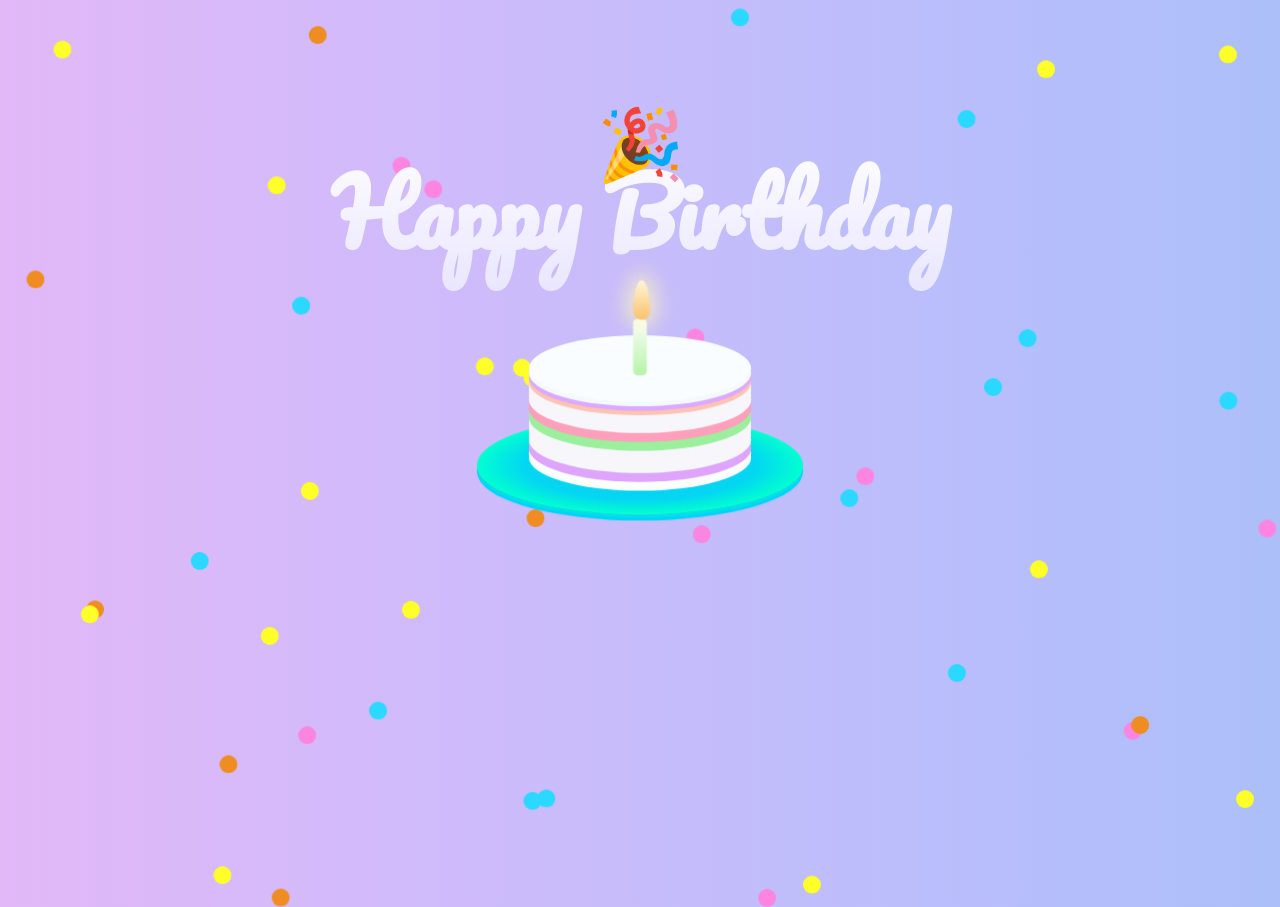
<file: 生日蛋糕.html>
<!DOCTYPE html>
<html lang="en">
  <head>
    <meta charset="UTF-8" />
    <title>生日快乐蛋糕</title>
    <style>
      @import url('https://fonts.googleapis.com/css?family=Concert+One|Pacifico');
      .mobile {
        position: fixed;
        text-align: center;
        width: 100%;
        top: 50px;
        font-size: 90px;
        display: block;
      }
 
      h1,
      h2,
      span {
        display: none;
      }
 
      @media screen and (min-width: 670px) {
        .mobile {
          display: none;
        }
 
        h1,
        h2,
        span {
          display: block;
        }
 
        body {
          background: linear-gradient(
            to right,
            #e2b8f7,
            #d4bafa,
            #c7bcfb,
            #b9befb,
            #acbff9
          );
          cursor: crosshair;
          perspective: 1000px;
          transform-style: preserve-3d;
          font-family: 'Pacifico', cursive;
        }
 
        h1 {
          position: fixed;
          text-align: center;
          width: 100%;
          top: 120px;
          font-size: 90px;
          background: -webkit-linear-gradient(0deg, #ceadfc 0%, #a3bbfb 100%);
          -webkit-background-clip: text;
          -webkit-text-fill-color: transparent;
          font-family: 'Concert One', cursive;
          font-weight: 400;
          z-index: -1;
          letter-spacing: 6px;
        }
 
        span {
          position: fixed;
          text-align: center;
          width: 100%;
          top: 70px;
          font-size: 70px;
        }
 
        h2 {
          position: fixed;
          text-align: center;
          width: 100%;
          top: 50px;
          font-size: 90px;
          background: -webkit-linear-gradient(90deg, #e9e6ff 0%, white 100%);
          -webkit-background-clip: text;
          -webkit-text-fill-color: transparent;
        }
 
        bokeh {
          position: fixed;
          width: 2vmin;
          height: 2vmin;
          border-radius: 50%;
          animation-name: explosion;
          animation-iteration-count: infinite;
          animation-direction: reverse;
          animation-timing-function: cubic-bezier(0.84, 0.02, 1, 1);
        }
        bokeh:nth-child(1) {
          background-color: #feff28;
          transform: translate(19.7487583923vw, 68.7688324071vh);
          animation-duration: 4.1621369934s;
          animation-delay: -1.1404253238s;
        }
        bokeh:nth-child(2) {
          background-color: #ef8d22;
          transform: translate(23.4996200544vw, 2.0070198256vh);
          animation-duration: 3.5204801756s;
          animation-delay: -0.0278958817s;
        }
        bokeh:nth-child(3) {
          background-color: #ef8d22;
          transform: translate(16.5241588768vw, 83.0279453552vh);
          animation-duration: 3.2579376403s;
          animation-delay: -2.9270554568s;
        }
        bokeh:nth-child(4) {
          background-color: #feff28;
          transform: translate(79.835313456vw, 61.3696587429vh);
          animation-duration: 4.6841343778s;
          animation-delay: -2.2921418792s;
        }
        bokeh:nth-child(5) {
          background-color: #ef8d22;
          transform: translate(40.5122157446vw, 55.6832889992vh);
          animation-duration: 4.8106170989s;
          animation-delay: -1.9024592644s;
        }
        bokeh:nth-child(6) {
          background-color: #2bd8ff;
          transform: translate(78.9582353749vw, 35.6907977583vh);
          animation-duration: 2.7550153077s;
          animation-delay: -0.1447982256s;
        }
        bokeh:nth-child(7) {
          background-color: #feff28;
          transform: translate(40.2806606891vw, 40.0989445475vh);
          animation-duration: 2.6364696808s;
          animation-delay: -4.5021717027s;
        }
        bokeh:nth-child(8) {
          background-color: #fc85e1;
          transform: translate(32.5298827351vw, 19.1463895184vh);
          animation-duration: 4.6434577161s;
          animation-delay: -1.5830591359s;
        }
        bokeh:nth-child(9) {
          background-color: #feff28;
          transform: translate(36.5492378015vw, 38.8275679632vh);
          animation-duration: 2.0302242884s;
          animation-delay: -3.0643159083s;
        }
        bokeh:nth-child(10) {
          background-color: #ef8d22;
          transform: translate(6.0971127082vw, 65.8207720619vh);
          animation-duration: 3.9039181547s;
          animation-delay: -0.6974662311s;
        }
        bokeh:nth-child(11) {
          background-color: #ef8d22;
          transform: translate(1.4471104895vw, 29.1637596937vh);
          animation-duration: 4.9783430275s;
          animation-delay: -4.6856304151s;
        }
        bokeh:nth-child(12) {
          background-color: #feff28;
          transform: translate(30.7771259838vw, 65.8699362086vh);
          animation-duration: 4.9300884405s;
          animation-delay: -4.5662443232s;
        }
        bokeh:nth-child(13) {
          background-color: #fc85e1;
          transform: translate(87.1708570217vw, 79.3181278973vh);
          animation-duration: 4.8408594965s;
          animation-delay: -0.7852745459s;
        }
        bokeh:nth-child(14) {
          background-color: #2bd8ff;
          transform: translate(22.2022745923vw, 32.079254011vh);
          animation-duration: 3.42667487s;
          animation-delay: -1.282121786s;
        }
        bokeh:nth-child(15) {
          background-color: #feff28;
          transform: translate(16.0561286067vw, 95.3597486897vh);
          animation-duration: 2.9863714704s;
          animation-delay: -3.5699225006s;
        }
        bokeh:nth-child(16) {
          background-color: #feff28;
          transform: translate(39.4614787314vw, 38.9789042267vh);
          animation-duration: 4.1948762204s;
          animation-delay: -3.119509982s;
        }
        bokeh:nth-child(17) {
          background-color: #2bd8ff;
          transform: translate(55.9113885373vw, 40.9135262628vh);
          animation-duration: 4.0493765904s;
          animation-delay: -3.2559677235s;
        }
        bokeh:nth-child(18) {
          background-color: #2bd8ff;
          transform: translate(94.644322226vw, 42.6327730614vh);
          animation-duration: 3.2844326314s;
          animation-delay: -1.4301641507s;
        }
        bokeh:nth-child(19) {
          background-color: #2bd8ff;
          transform: translate(74.1892495025vw, 11.3339334596vh);
          animation-duration: 3.8230639335s;
          animation-delay: -0.2652368206s;
        }
        bokeh:nth-child(20) {
          background-color: #2bd8ff;
          transform: translate(28.2091705855vw, 77.0718583355vh);
          animation-duration: 2.7177701075s;
          animation-delay: -4.8659646542s;
        }
        bokeh:nth-child(21) {
          background-color: #feff28;
          transform: translate(22.8827957342vw, 52.6605715384vh);
          animation-duration: 4.0386973866s;
          animation-delay: -2.7639208145s;
        }
        bokeh:nth-child(22) {
          background-color: #fc85e1;
          transform: translate(22.6731821053vw, 79.8077369569vh);
          animation-duration: 4.2020937097s;
          animation-delay: -3.7669347028s;
        }
        bokeh:nth-child(23) {
          background-color: #2bd8ff;
          transform: translate(41.3572357075vw, 86.8368388644vh);
          animation-duration: 4.6263169081s;
          animation-delay: -2.3110135086s;
        }
        bokeh:nth-child(24) {
          background-color: #fc85e1;
          transform: translate(52.9977193643vw, 35.6180567535vh);
          animation-duration: 2.2201592228s;
          animation-delay: -2.9241215352s;
        }
        bokeh:nth-child(25) {
          background-color: #2bd8ff;
          transform: translate(73.4315256117vw, 72.882778441vh);
          animation-duration: 4.670241315s;
          animation-delay: -2.948299534s;
        }
        bokeh:nth-child(26) {
          background-color: #2bd8ff;
          transform: translate(56.4846001904vw, 0.0547648758vh);
          animation-duration: 4.3443344879s;
          animation-delay: -0.9839999543s;
        }
        bokeh:nth-child(27) {
          background-color: #fc85e1;
          transform: translate(58.6080213546vw, 97.8854852192vh);
          animation-duration: 3.455048346s;
          animation-delay: -0.0926306891s;
        }
        bokeh:nth-child(28) {
          background-color: #fc85e1;
          transform: translate(66.2757947757vw, 51.0294171601vh);
          animation-duration: 4.9188534572s;
          animation-delay: -1.783995705s;
        }
        bokeh:nth-child(29) {
          background-color: #2bd8ff;
          transform: translate(40.2757362887vw, 87.1011519874vh);
          animation-duration: 2.9922198988s;
          animation-delay: -1.5645133571s;
        }
        bokeh:nth-child(30) {
          background-color: #feff28;
          transform: translate(3.5575242655vw, 3.626507111vh);
          animation-duration: 2.019062641s;
          animation-delay: -0.8599979544s;
        }
        bokeh:nth-child(31) {
          background-color: #2bd8ff;
          transform: translate(14.2790241513vw, 60.440112914vh);
          animation-duration: 3.982023033s;
          animation-delay: -2.2562558952s;
        }
        bokeh:nth-child(32) {
          background-color: #2bd8ff;
          transform: translate(76.2566782296vw, 41.1222476103vh);
          animation-duration: 2.4203964011s;
          animation-delay: -0.7342436515s;
        }
        bokeh:nth-child(33) {
          background-color: #feff28;
          transform: translate(80.392729993vw, 5.8057152197vh);
          animation-duration: 4.0493934498s;
          animation-delay: -2.7207858382s;
        }
        bokeh:nth-child(34) {
          background-color: #feff28;
          transform: translate(5.6920339835vw, 66.3691040971vh);
          animation-duration: 2.0487549203s;
          animation-delay: -4.7625990913s;
        }
        bokeh:nth-child(35) {
          background-color: #fc85e1;
          transform: translate(30.0444532395vw, 16.540987546vh);
          animation-duration: 3.4594643482s;
          animation-delay: -1.2457867924s;
        }
        bokeh:nth-child(36) {
          background-color: #fc85e1;
          transform: translate(53.4999197815vw, 57.4759826489vh);
          animation-duration: 3.1827399124s;
          animation-delay: -4.184127529s;
        }
        bokeh:nth-child(37) {
          background-color: #fc85e1;
          transform: translate(97.6811256884vw, 56.845685561vh);
          animation-duration: 4.926579918s;
          animation-delay: -3.0103307639s;
        }
        bokeh:nth-child(38) {
          background-color: #ef8d22;
          transform: translate(87.750541551vw, 78.665651621vh);
          animation-duration: 2.2924470397s;
          animation-delay: -3.1302961377s;
        }
        bokeh:nth-child(39) {
          background-color: #feff28;
          transform: translate(62.1082695837vw, 96.4034798391vh);
          animation-duration: 4.5082608735s;
          animation-delay: -0.6123907855s;
        }
        bokeh:nth-child(40) {
          background-color: #ef8d22;
          transform: translate(20.6037934825vw, 97.8421790032vh);
          animation-duration: 3.6746383609s;
          animation-delay: -3.3801477252s;
        }
        bokeh:nth-child(41) {
          background-color: #ef8d22;
          transform: translate(99.5154848632vw, 78.3679987217vh);
          animation-duration: 3.7459162361s;
          animation-delay: -2.159978866s;
        }
        bokeh:nth-child(42) {
          background-color: #feff28;
          transform: translate(94.6052178441vw, 4.1617714713vh);
          animation-duration: 3.1000621244s;
          animation-delay: -0.9727027423s;
        }
        bokeh:nth-child(43) {
          background-color: #feff28;
          transform: translate(20.2929093036vw, 18.7052188166vh);
          animation-duration: 2.7531107762s;
          animation-delay: -4.0930239814s;
        }
        bokeh:nth-child(44) {
          background-color: #feff28;
          transform: translate(95.9472576915vw, 86.8976158976vh);
          animation-duration: 2.0705171273s;
          animation-delay: -0.7446992358s;
        }
        bokeh:nth-child(45) {
          background-color: #2bd8ff;
          transform: translate(65.0251014703vw, 53.4672818998vh);
          animation-duration: 3.5021199045s;
          animation-delay: -1.831355889s;
        }
        bokeh:nth-child(46) {
          background-color: #ef8d22;
          transform: translate(47.2804669584vw, 61.9638787209vh);
          animation-duration: 3.047766952s;
          animation-delay: -3.1679882994s;
        }
        bokeh:nth-child(47) {
          background-color: #2bd8ff;
          transform: translate(70.3808928277vw, 61.5759922344vh);
          animation-duration: 2.5285571878s;
          animation-delay: -4.0480467677s;
        }
        bokeh:nth-child(48) {
          background-color: #2bd8ff;
          transform: translate(78.2278247542vw, 26.4899379656vh);
          animation-duration: 4.4038390909s;
          animation-delay: -4.2077537478s;
        }
        bokeh:nth-child(49) {
          background-color: #feff28;
          transform: translate(80.906706554vw, 0.7294385367vh);
          animation-duration: 3.4707688213s;
          animation-delay: -4.4153336396s;
        }
        bokeh:nth-child(50) {
          background-color: #fc85e1;
          transform: translate(50.4487297741vw, 67.7939584948vh);
          animation-duration: 2.3029131843s;
          animation-delay: -0.8488223681s;
        }
        bokeh:nth-child(51) {
          background-color: #fc85e1;
          transform: translate(95.2772768731vw, 83.4726928684vh);
          animation-duration: 3.5105509703s;
          animation-delay: -3.6624592143s;
        }
        bokeh:nth-child(52) {
          background-color: #ef8d22;
          transform: translate(87.7949242305vw, 35.266084814vh);
          animation-duration: 4.0691894434s;
          animation-delay: -0.2118914576s;
        }
        bokeh:nth-child(53) {
          background-color: #feff28;
          transform: translate(62.2887826309vw, 28.6091998088vh);
          animation-duration: 3.3755038872s;
          animation-delay: -2.3344154932s;
        }
        bokeh:nth-child(54) {
          background-color: #ef8d22;
          transform: translate(25.1807041491vw, 49.0150099118vh);
          animation-duration: 3.0453717917s;
          animation-delay: -4.2472326691s;
        }
        bokeh:nth-child(55) {
          background-color: #ef8d22;
          transform: translate(58.0388675173vw, 76.8497755276vh);
          animation-duration: 2.8497095453s;
          animation-delay: -1.4264832558s;
        }
        bokeh:nth-child(56) {
          background-color: #ef8d22;
          transform: translate(2.8368461354vw, 58.11107909vh);
          animation-duration: 2.9538238387s;
          animation-delay: -0.9240352616s;
        }
        bokeh:nth-child(57) {
          background-color: #ef8d22;
          transform: translate(13.0814986727vw, 29.4585031031vh);
          animation-duration: 2.5919443414s;
          animation-delay: -3.3981131484s;
        }
        bokeh:nth-child(58) {
          background-color: #2bd8ff;
          transform: translate(47.0962279324vw, 6.6332793651vh);
          animation-duration: 3.8901104161s;
          animation-delay: -4.5548590098s;
        }
        bokeh:nth-child(59) {
          background-color: #feff28;
          transform: translate(6.9900971018vw, 1.3870295073vh);
          animation-duration: 4.8917973277s;
          animation-delay: -3.0107668415s;
        }
        bokeh:nth-child(60) {
          background-color: #2bd8ff;
          transform: translate(7.4196602371vw, 50.8749989384vh);
          animation-duration: 3.1294080997s;
          animation-delay: -2.251562814s;
        }
        bokeh:nth-child(61) {
          background-color: #fc85e1;
          transform: translate(11.0920385594vw, 99.4334474002vh);
          animation-duration: 3.6617001656s;
          animation-delay: -0.6860699141s;
        }
        bokeh:nth-child(62) {
          background-color: #feff28;
          transform: translate(98.458117622vw, 16.3890685156vh);
          animation-duration: 3.6560617732s;
          animation-delay: -0.9334960846s;
        }
        bokeh:nth-child(63) {
          background-color: #fc85e1;
          transform: translate(18.9132512291vw, 89.788557894vh);
          animation-duration: 3.8915061199s;
          animation-delay: -1.5036684468s;
        }
        bokeh:nth-child(64) {
          background-color: #feff28;
          transform: translate(75.8320758249vw, 85.8080061465vh);
          animation-duration: 3.6757496327s;
          animation-delay: -2.7317088063s;
        }
        bokeh:nth-child(65) {
          background-color: #feff28;
          transform: translate(22.129816709vw, 17.3956307009vh);
          animation-duration: 3.9482288464s;
          animation-delay: -4.0919645764s;
        }
        bokeh:nth-child(66) {
          background-color: #feff28;
          transform: translate(44.3275000586vw, 28.5187043433vh);
          animation-duration: 3.1234151381s;
          animation-delay: -0.816850809s;
        }
        bokeh:nth-child(67) {
          background-color: #2bd8ff;
          transform: translate(60.1740489891vw, 71.7188072057vh);
          animation-duration: 2.005824034s;
          animation-delay: -4.8995931755s;
        }
        bokeh:nth-child(68) {
          background-color: #feff28;
          transform: translate(16.9848804347vw, 82.621297131vh);
          animation-duration: 2.223285647s;
          animation-delay: -3.059299311s;
        }
        bokeh:nth-child(69) {
          background-color: #ef8d22;
          transform: translate(57.6996020152vw, 45.6753249879vh);
          animation-duration: 3.1495445444s;
          animation-delay: -1.6518445369s;
        }
        bokeh:nth-child(70) {
          background-color: #2bd8ff;
          transform: translate(57.7245398295vw, 97.3646033153vh);
          animation-duration: 3.2609565274s;
          animation-delay: -0.7136378957s;
        }
        bokeh:nth-child(71) {
          background-color: #feff28;
          transform: translate(9.7871170872vw, 93.1484644648vh);
          animation-duration: 4.14902851s;
          animation-delay: -3.2543528069s;
        }
        bokeh:nth-child(72) {
          background-color: #ef8d22;
          transform: translate(55.0714355829vw, 20.5485657059vh);
          animation-duration: 2.1382767088s;
          animation-delay: -3.2749298797s;
        }
        bokeh:nth-child(73) {
          background-color: #feff28;
          transform: translate(79.5960163925vw, 3.7821002455vh);
          animation-duration: 3.059368346s;
          animation-delay: -4.9228702108s;
        }
        bokeh:nth-child(74) {
          background-color: #fc85e1;
          transform: translate(18.5425312769vw, 96.7015532193vh);
          animation-duration: 3.3751695198s;
          animation-delay: -2.7518225047s;
        }
        bokeh:nth-child(75) {
          background-color: #ef8d22;
          transform: translate(68.13228963vw, 20.7522455715vh);
          animation-duration: 2.3144999169s;
          animation-delay: -0.1255465523s;
        }
        bokeh:nth-child(76) {
          background-color: #2bd8ff;
          transform: translate(4.0821338488vw, 31.8994634766vh);
          animation-duration: 3.4646893095s;
          animation-delay: -4.7742300321s;
        }
        bokeh:nth-child(77) {
          background-color: #2bd8ff;
          transform: translate(98.2271077883vw, 2.7210624524vh);
          animation-duration: 3.3587160908s;
          animation-delay: -4.435769073s;
        }
        bokeh:nth-child(78) {
          background-color: #ef8d22;
          transform: translate(82.4434608256vw, 9.0962389017vh);
          animation-duration: 3.8483414715s;
          animation-delay: -1.0694782347s;
        }
        bokeh:nth-child(79) {
          background-color: #2bd8ff;
          transform: translate(98.2654136151vw, 83.7523655632vh);
          animation-duration: 4.1419003986s;
          animation-delay: -1.9764953981s;
        }
        bokeh:nth-child(80) {
          background-color: #fc85e1;
          transform: translate(86.7186358745vw, 73.0676367298vh);
          animation-duration: 2.4890966331s;
          animation-delay: -0.4741379874s;
        }
        bokeh:nth-child(81) {
          background-color: #fc85e1;
          transform: translate(15.3220485202vw, 36.9832128128vh);
          animation-duration: 3.995407162s;
          animation-delay: -3.7744457779s;
        }
        bokeh:nth-child(82) {
          background-color: #feff28;
          transform: translate(91.6146273919vw, 40.6444773891vh);
          animation-duration: 2.1658998309s;
          animation-delay: -1.952373995s;
        }
        bokeh:nth-child(83) {
          background-color: #feff28;
          transform: translate(25.6507399106vw, 43.4526845177vh);
          animation-duration: 3.4409697042s;
          animation-delay: -2.0030107798s;
        }
        bokeh:nth-child(84) {
          background-color: #fc85e1;
          transform: translate(42.0976572753vw, 43.2568667967vh);
          animation-duration: 2.3101567464s;
          animation-delay: -1.7491800647s;
        }
        bokeh:nth-child(85) {
          background-color: #ef8d22;
          transform: translate(70.35369149vw, 35.0193717674vh);
          animation-duration: 2.8018140781s;
          animation-delay: -2.439169514s;
        }
        bokeh:nth-child(86) {
          background-color: #ef8d22;
          transform: translate(63.0514820087vw, 94.1690725709vh);
          animation-duration: 3.7603555112s;
          animation-delay: -2.2458160432s;
        }
        bokeh:nth-child(87) {
          background-color: #ef8d22;
          transform: translate(30.8923658633vw, 6.1507988452vh);
          animation-duration: 3.8603200439s;
          animation-delay: -2.2815024243s;
        }
        bokeh:nth-child(88) {
          background-color: #fc85e1;
          transform: translate(88.3652364239vw, 15.9016862067vh);
          animation-duration: 2.2632380234s;
          animation-delay: -4.9912290306s;
        }
        bokeh:nth-child(89) {
          background-color: #fc85e1;
          transform: translate(88.5809851234vw, 70.911010903vh);
          animation-duration: 4.075252974s;
          animation-delay: -2.3664757556s;
        }
        bokeh:nth-child(90) {
          background-color: #fc85e1;
          transform: translate(0.4140375379vw, 50.2727784599vh);
          animation-duration: 4.6181858911s;
          animation-delay: -3.6503385874s;
        }
        bokeh:nth-child(91) {
          background-color: #fc85e1;
          transform: translate(29.9299546482vw, 82.5719171401vh);
          animation-duration: 2.1286725696s;
          animation-delay: -2.3161439203s;
        }
        bokeh:nth-child(92) {
          background-color: #2bd8ff;
          transform: translate(58.350640452vw, 29.9499317658vh);
          animation-duration: 2.4821674613s;
          animation-delay: -1.6987795836s;
        }
        bokeh:nth-child(93) {
          background-color: #ef8d22;
          transform: translate(50.642476245vw, 68.3125043281vh);
          animation-duration: 2.0229683575s;
          animation-delay: -4.2234322223s;
        }
        bokeh:nth-child(94) {
          background-color: #fc85e1;
          transform: translate(58.7261528871vw, 65.2390476803vh);
          animation-duration: 4.1995893273s;
          animation-delay: -4.2561744278s;
        }
        bokeh:nth-child(95) {
          background-color: #feff28;
          transform: translate(71.7778667804vw, 41.6143362726vh);
          animation-duration: 4.4884534009s;
          animation-delay: -2.1482949406s;
        }
        bokeh:nth-child(96) {
          background-color: #fc85e1;
          transform: translate(54.0176292023vw, 78.8198774625vh);
          animation-duration: 4.3541682522s;
          animation-delay: -3.1668881397s;
        }
        bokeh:nth-child(97) {
          background-color: #2bd8ff;
          transform: translate(68.0969777674vw, 16.1002280533vh);
          animation-duration: 3.1599695314s;
          animation-delay: -0.8484943973s;
        }
        bokeh:nth-child(98) {
          background-color: #ef8d22;
          transform: translate(87.1953943864vw, 18.8625214541vh);
          animation-duration: 4.0572958901s;
          animation-delay: -2.8562307683s;
        }
        bokeh:nth-child(99) {
          background-color: #ef8d22;
          transform: translate(11.9162542977vw, 31.5767108025vh);
          animation-duration: 4.4056687995s;
          animation-delay: -2.6596195011s;
        }
        bokeh:nth-child(100) {
          background-color: #ef8d22;
          transform: translate(64.6990433218vw, 2.5228218889vh);
          animation-duration: 4.7936838759s;
          animation-delay: -2.1647212067s;
        }
 
        @keyframes explosion {
          0% {
            opacity: 0;
          }
          70% {
            opacity: 1;
          }
          100% {
            transform: translate(50vw, 100vh);
          }
        }
        .cake {
          position: relative;
          top: 250px;
          margin: auto;
          width: 200px;
          height: 60px;
          background: #f9fdff;
          border-radius: 100%;
          transform: translateZ(100px);
          box-shadow: 0px 4px 0px #f4f9fd, 0px 8px 0px #dba9ff,
            0px 12px 0px #fec3b3, 0px 16px 0px #f7f6fb, 0px 20px 0px #f7f6fb,
            0px 24px 0px #f7f6fb, 0px 28px 0px #f7f6fb, 0px 32px 0px #fea0bb,
            0px 36px 0px #fea0bb, 0px 40px 0px #9cef9d, 0px 44px 0px #9cef9d,
            0px 48px 0px #f7f6fb, 0px 52px 0px #f7f6fb, 0px 56px 0px #f7f6fb,
            0px 60px 0px #f7f6fb, 0px 64px 0px #f7f6fb, 0px 68px 0px #dfa5fc,
            0px 72px 0px #dfa5fc, 0px 76px 0px #fafffe, 0px 80px 0px #fafffe;
        }
 
        .plate {
          position: absolute;
          height: 90px;
          width: 300px;
          bottom: -95px;
          left: 50%;
          top: 380px;
          margin-left: -150px;
          border-radius: 100%;
          background: radial-gradient(
            ellipse closest-side at center,
            #08c7fe 0%,
            #04d7f2 71%,
            #02ffd0 100%
          );
          box-shadow: 0px 3px 0px #00e2e1, 0px 6px 0px #00d3fb;
          transform: translateZ(80px);
        }
 
        .candle {
          position: relative;
          height: 50px;
          width: 12px;
          top: 280px;
          margin: auto;
          background: linear-gradient(0deg, #b7f4a7 0%, white 100%);
          border-radius: 4px;
          transform: translateZ(120px);
        }
 
        #flame {
          position: absolute;
          z-index: 10;
        }
 
        .lit {
          background: linear-gradient(to bottom, #fff6d9, #fbc36c);
          width: 15px;
          height: 35px;
          /*  Info on border radius. http://www.css3.info/preview/rounded-border/ */
          border-top-left-radius: 10px 35px;
          border-top-right-radius: 10px 35px;
          border-bottom-right-radius: 10px 10px;
          border-bottom-left-radius: 10px 10px;
          top: -34px;
          margin: auto;
          /*   http://www.css3.info/preview/box-shadow/ */
          box-shadow: 0 0 17px 7px rgba(251, 246, 190, 0.71);
          transform-origin: bottom;
          animation: flicker 1s ease-in-out alternate infinite;
        }
 
        @keyframes flicker {
          0% {
            transform: skewX(5deg);
            box-shadow: 0 0 17px 10px rgba(251, 246, 190, 0.71);
          }
          25% {
            transform: skewX(-5deg);
            box-shadow: 0 0 17px 5px rgba(251, 246, 190, 0.71);
          }
          50% {
            transform: skewX(10deg);
            box-shadow: 0 0 17px 7px rgba(251, 246, 190, 0.71);
          }
          75% {
            transform: skewX(-10deg);
            box-shadow: 0 0 17px 5px rgba(251, 246, 190, 0.71);
          }
          100% {
            transform: skewX(5deg);
            box-shadow: 0 0 17px 10px rgba(251, 246, 190, 0.71);
          }
        }
        .pyro > .before,
        .pyro > .after {
          position: fixed;
          width: 5px;
          height: 5px;
          border-radius: 50%;
          box-shadow: 0 0 #fff, 0 0 #fff, 0 0 #fff, 0 0 #fff, 0 0 #fff, 0 0 #fff,
            0 0 #fff, 0 0 #fff, 0 0 #fff, 0 0 #fff, 0 0 #fff, 0 0 #fff, 0 0 #fff,
            0 0 #fff, 0 0 #fff, 0 0 #fff, 0 0 #fff, 0 0 #fff, 0 0 #fff, 0 0 #fff,
            0 0 #fff, 0 0 #fff, 0 0 #fff, 0 0 #fff, 0 0 #fff, 0 0 #fff, 0 0 #fff,
            0 0 #fff, 0 0 #fff, 0 0 #fff, 0 0 #fff, 0 0 #fff, 0 0 #fff, 0 0 #fff,
            0 0 #fff, 0 0 #fff, 0 0 #fff, 0 0 #fff, 0 0 #fff, 0 0 #fff, 0 0 #fff,
            0 0 #fff, 0 0 #fff, 0 0 #fff, 0 0 #fff, 0 0 #fff, 0 0 #fff, 0 0 #fff,
            0 0 #fff, 0 0 #fff, 0 0 #fff;
          -moz-animation: 1s bang ease-out infinite backwards,
            1s gravity ease-in infinite backwards,
            5s position linear infinite backwards;
          -webkit-animation: 1s bang ease-out infinite backwards,
            1s gravity ease-in infinite backwards,
            5s position linear infinite backwards;
          -o-animation: 1s bang ease-out infinite backwards,
            1s gravity ease-in infinite backwards,
            5s position linear infinite backwards;
          -ms-animation: 1s bang ease-out infinite backwards,
            1s gravity ease-in infinite backwards,
            5s position linear infinite backwards;
          animation: 1s bang ease-out infinite backwards,
            1s gravity ease-in infinite backwards,
            5s position linear infinite backwards;
        }
 
        .pyro > .after {
          -moz-animation-delay: 1.25s, 1.25s, 1.25s;
          -webkit-animation-delay: 1.25s, 1.25s, 1.25s;
          -o-animation-delay: 1.25s, 1.25s, 1.25s;
          -ms-animation-delay: 1.25s, 1.25s, 1.25s;
          animation-delay: 1.25s, 1.25s, 1.25s;
          -moz-animation-duration: 1.25s, 1.25s, 6.25s;
          -webkit-animation-duration: 1.25s, 1.25s, 6.25s;
          -o-animation-duration: 1.25s, 1.25s, 6.25s;
          -ms-animation-duration: 1.25s, 1.25s, 6.25s;
          animation-duration: 1.25s, 1.25s, 6.25s;
        }
 
        @-webkit-keyframes bang {
          to {
            box-shadow: -116px 70.3333333333px #ff9500,
              -249px -169.6666666667px #00ff44, -89px -194.6666666667px #ff001e,
              222px 31.3333333333px #00ff66, -69px -384.6666666667px #ff1e00,
              -145px -198.6666666667px #ddff00, 13px -60.6666666667px #fff700,
              -131px -339.6666666667px #ff00a6, -161px 39.3333333333px #00ff1e,
              -8px -97.6666666667px #5500ff, -6px 39.3333333333px aqua,
              13px -179.6666666667px #6aff00, 202px -265.6666666667px #ff00ee,
              -216px -115.6666666667px red, 168px 80.3333333333px #008cff,
              -144px -42.6666666667px #0080ff, -206px -272.6666666667px #99ff00,
              60px -278.6666666667px #ff00ea, 114px -338.6666666667px #ff008c,
              -44px -81.6666666667px #ffc800, 75px -7.6666666667px #00ff66,
              -7px -226.6666666667px #00ffbb, -88px -313.6666666667px #3c00ff,
              142px -319.6666666667px #ff0044, -135px -242.6666666667px #0d00ff,
              103px -303.6666666667px #ff6600, 234px -34.6666666667px #c800ff,
              224px -354.6666666667px #ff00c8, -87px -15.6666666667px #00ffe1,
              232px 38.3333333333px #a200ff, 226px -144.6666666667px #002fff,
              160px 63.3333333333px #ff000d, 211px -305.6666666667px yellow,
              -167px -42.6666666667px #6a00ff, -232px 49.3333333333px #ff1a00,
              115px -242.6666666667px #ff00cc, 36px -362.6666666667px #4400ff,
              160px -136.6666666667px #ff0022, 6px -316.6666666667px #ff7b00,
              238px 47.3333333333px #ff0066, 221px -320.6666666667px #3700ff,
              181px -414.6666666667px #4800ff, 226px 46.3333333333px #77ff00,
              -159px -366.6666666667px #ff005e, 13px -177.6666666667px #ff00b3,
              -110px -232.6666666667px #ffee00, 42px -396.6666666667px #5500ff,
              154px -407.6666666667px #ff0077, 131px -19.6666666667px #0084ff,
              179px -254.6666666667px #002fff, -226px -31.6666666667px #4d00ff;
          }
        }
        @-moz-keyframes bang {
          to {
            box-shadow: -116px 70.3333333333px #ff9500,
              -249px -169.6666666667px #00ff44, -89px -194.6666666667px #ff001e,
              222px 31.3333333333px #00ff66, -69px -384.6666666667px #ff1e00,
              -145px -198.6666666667px #ddff00, 13px -60.6666666667px #fff700,
              -131px -339.6666666667px #ff00a6, -161px 39.3333333333px #00ff1e,
              -8px -97.6666666667px #5500ff, -6px 39.3333333333px aqua,
              13px -179.6666666667px #6aff00, 202px -265.6666666667px #ff00ee,
              -216px -115.6666666667px red, 168px 80.3333333333px #008cff,
              -144px -42.6666666667px #0080ff, -206px -272.6666666667px #99ff00,
              60px -278.6666666667px #ff00ea, 114px -338.6666666667px #ff008c,
              -44px -81.6666666667px #ffc800, 75px -7.6666666667px #00ff66,
              -7px -226.6666666667px #00ffbb, -88px -313.6666666667px #3c00ff,
              142px -319.6666666667px #ff0044, -135px -242.6666666667px #0d00ff,
              103px -303.6666666667px #ff6600, 234px -34.6666666667px #c800ff,
              224px -354.6666666667px #ff00c8, -87px -15.6666666667px #00ffe1,
              232px 38.3333333333px #a200ff, 226px -144.6666666667px #002fff,
              160px 63.3333333333px #ff000d, 211px -305.6666666667px yellow,
              -167px -42.6666666667px #6a00ff, -232px 49.3333333333px #ff1a00,
              115px -242.6666666667px #ff00cc, 36px -362.6666666667px #4400ff,
              160px -136.6666666667px #ff0022, 6px -316.6666666667px #ff7b00,
              238px 47.3333333333px #ff0066, 221px -320.6666666667px #3700ff,
              181px -414.6666666667px #4800ff, 226px 46.3333333333px #77ff00,
              -159px -366.6666666667px #ff005e, 13px -177.6666666667px #ff00b3,
              -110px -232.6666666667px #ffee00, 42px -396.6666666667px #5500ff,
              154px -407.6666666667px #ff0077, 131px -19.6666666667px #0084ff,
              179px -254.6666666667px #002fff, -226px -31.6666666667px #4d00ff;
          }
        }
        @-o-keyframes bang {
          to {
            box-shadow: -116px 70.3333333333px #ff9500,
              -249px -169.6666666667px #00ff44, -89px -194.6666666667px #ff001e,
              222px 31.3333333333px #00ff66, -69px -384.6666666667px #ff1e00,
              -145px -198.6666666667px #ddff00, 13px -60.6666666667px #fff700,
              -131px -339.6666666667px #ff00a6, -161px 39.3333333333px #00ff1e,
              -8px -97.6666666667px #5500ff, -6px 39.3333333333px aqua,
              13px -179.6666666667px #6aff00, 202px -265.6666666667px #ff00ee,
              -216px -115.6666666667px red, 168px 80.3333333333px #008cff,
              -144px -42.6666666667px #0080ff, -206px -272.6666666667px #99ff00,
              60px -278.6666666667px #ff00ea, 114px -338.6666666667px #ff008c,
              -44px -81.6666666667px #ffc800, 75px -7.6666666667px #00ff66,
              -7px -226.6666666667px #00ffbb, -88px -313.6666666667px #3c00ff,
              142px -319.6666666667px #ff0044, -135px -242.6666666667px #0d00ff,
              103px -303.6666666667px #ff6600, 234px -34.6666666667px #c800ff,
              224px -354.6666666667px #ff00c8, -87px -15.6666666667px #00ffe1,
              232px 38.3333333333px #a200ff, 226px -144.6666666667px #002fff,
              160px 63.3333333333px #ff000d, 211px -305.6666666667px yellow,
              -167px -42.6666666667px #6a00ff, -232px 49.3333333333px #ff1a00,
              115px -242.6666666667px #ff00cc, 36px -362.6666666667px #4400ff,
              160px -136.6666666667px #ff0022, 6px -316.6666666667px #ff7b00,
              238px 47.3333333333px #ff0066, 221px -320.6666666667px #3700ff,
              181px -414.6666666667px #4800ff, 226px 46.3333333333px #77ff00,
              -159px -366.6666666667px #ff005e, 13px -177.6666666667px #ff00b3,
              -110px -232.6666666667px #ffee00, 42px -396.6666666667px #5500ff,
              154px -407.6666666667px #ff0077, 131px -19.6666666667px #0084ff,
              179px -254.6666666667px #002fff, -226px -31.6666666667px #4d00ff;
          }
        }
        @-ms-keyframes bang {
          to {
            box-shadow: -116px 70.3333333333px #ff9500,
              -249px -169.6666666667px #00ff44, -89px -194.6666666667px #ff001e,
              222px 31.3333333333px #00ff66, -69px -384.6666666667px #ff1e00,
              -145px -198.6666666667px #ddff00, 13px -60.6666666667px #fff700,
              -131px -339.6666666667px #ff00a6, -161px 39.3333333333px #00ff1e,
              -8px -97.6666666667px #5500ff, -6px 39.3333333333px aqua,
              13px -179.6666666667px #6aff00, 202px -265.6666666667px #ff00ee,
              -216px -115.6666666667px red, 168px 80.3333333333px #008cff,
              -144px -42.6666666667px #0080ff, -206px -272.6666666667px #99ff00,
              60px -278.6666666667px #ff00ea, 114px -338.6666666667px #ff008c,
              -44px -81.6666666667px #ffc800, 75px -7.6666666667px #00ff66,
              -7px -226.6666666667px #00ffbb, -88px -313.6666666667px #3c00ff,
              142px -319.6666666667px #ff0044, -135px -242.6666666667px #0d00ff,
              103px -303.6666666667px #ff6600, 234px -34.6666666667px #c800ff,
              224px -354.6666666667px #ff00c8, -87px -15.6666666667px #00ffe1,
              232px 38.3333333333px #a200ff, 226px -144.6666666667px #002fff,
              160px 63.3333333333px #ff000d, 211px -305.6666666667px yellow,
              -167px -42.6666666667px #6a00ff, -232px 49.3333333333px #ff1a00,
              115px -242.6666666667px #ff00cc, 36px -362.6666666667px #4400ff,
              160px -136.6666666667px #ff0022, 6px -316.6666666667px #ff7b00,
              238px 47.3333333333px #ff0066, 221px -320.6666666667px #3700ff,
              181px -414.6666666667px #4800ff, 226px 46.3333333333px #77ff00,
              -159px -366.6666666667px #ff005e, 13px -177.6666666667px #ff00b3,
              -110px -232.6666666667px #ffee00, 42px -396.6666666667px #5500ff,
              154px -407.6666666667px #ff0077, 131px -19.6666666667px #0084ff,
              179px -254.6666666667px #002fff, -226px -31.6666666667px #4d00ff;
          }
        }
        @keyframes bang {
          to {
            box-shadow: -116px 70.3333333333px #ff9500,
              -249px -169.6666666667px #00ff44, -89px -194.6666666667px #ff001e,
              222px 31.3333333333px #00ff66, -69px -384.6666666667px #ff1e00,
              -145px -198.6666666667px #ddff00, 13px -60.6666666667px #fff700,
              -131px -339.6666666667px #ff00a6, -161px 39.3333333333px #00ff1e,
              -8px -97.6666666667px #5500ff, -6px 39.3333333333px aqua,
              13px -179.6666666667px #6aff00, 202px -265.6666666667px #ff00ee,
              -216px -115.6666666667px red, 168px 80.3333333333px #008cff,
              -144px -42.6666666667px #0080ff, -206px -272.6666666667px #99ff00,
              60px -278.6666666667px #ff00ea, 114px -338.6666666667px #ff008c,
              -44px -81.6666666667px #ffc800, 75px -7.6666666667px #00ff66,
              -7px -226.6666666667px #00ffbb, -88px -313.6666666667px #3c00ff,
              142px -319.6666666667px #ff0044, -135px -242.6666666667px #0d00ff,
              103px -303.6666666667px #ff6600, 234px -34.6666666667px #c800ff,
              224px -354.6666666667px #ff00c8, -87px -15.6666666667px #00ffe1,
              232px 38.3333333333px #a200ff, 226px -144.6666666667px #002fff,
              160px 63.3333333333px #ff000d, 211px -305.6666666667px yellow,
              -167px -42.6666666667px #6a00ff, -232px 49.3333333333px #ff1a00,
              115px -242.6666666667px #ff00cc, 36px -362.6666666667px #4400ff,
              160px -136.6666666667px #ff0022, 6px -316.6666666667px #ff7b00,
              238px 47.3333333333px #ff0066, 221px -320.6666666667px #3700ff,
              181px -414.6666666667px #4800ff, 226px 46.3333333333px #77ff00,
              -159px -366.6666666667px #ff005e, 13px -177.6666666667px #ff00b3,
              -110px -232.6666666667px #ffee00, 42px -396.6666666667px #5500ff,
              154px -407.6666666667px #ff0077, 131px -19.6666666667px #0084ff,
              179px -254.6666666667px #002fff, -226px -31.6666666667px #4d00ff;
          }
        }
        @-webkit-keyframes gravity {
          to {
            transform: translateY(200px);
            -moz-transform: translateY(200px);
            -webkit-transform: translateY(200px);
            -o-transform: translateY(200px);
            -ms-transform: translateY(200px);
            opacity: 0;
          }
        }
        @-moz-keyframes gravity {
          to {
            transform: translateY(200px);
            -moz-transform: translateY(200px);
            -webkit-transform: translateY(200px);
            -o-transform: translateY(200px);
            -ms-transform: translateY(200px);
            opacity: 0;
          }
        }
        @-o-keyframes gravity {
          to {
            transform: translateY(200px);
            -moz-transform: translateY(200px);
            -webkit-transform: translateY(200px);
            -o-transform: translateY(200px);
            -ms-transform: translateY(200px);
            opacity: 0;
          }
        }
        @-ms-keyframes gravity {
          to {
            transform: translateY(200px);
            -moz-transform: translateY(200px);
            -webkit-transform: translateY(200px);
            -o-transform: translateY(200px);
            -ms-transform: translateY(200px);
            opacity: 0;
          }
        }
        @keyframes gravity {
          to {
            transform: translateY(200px);
            -moz-transform: translateY(200px);
            -webkit-transform: translateY(200px);
            -o-transform: translateY(200px);
            -ms-transform: translateY(200px);
            opacity: 0;
          }
        }
        @-webkit-keyframes position {
          0%,
          19.9% {
            margin-top: 10%;
            margin-left: 40%;
          }
          20%,
          39.9% {
            margin-top: 40%;
            margin-left: 30%;
          }
          40%,
          59.9% {
            margin-top: 20%;
            margin-left: 70%;
          }
          60%,
          79.9% {
            margin-top: 30%;
            margin-left: 20%;
          }
          80%,
          99.9% {
            margin-top: 30%;
            margin-left: 80%;
          }
        }
        @-moz-keyframes position {
          0%,
          19.9% {
            margin-top: 10%;
            margin-left: 40%;
          }
          20%,
          39.9% {
            margin-top: 40%;
            margin-left: 30%;
          }
          40%,
          59.9% {
            margin-top: 20%;
            margin-left: 70%;
          }
          60%,
          79.9% {
            margin-top: 30%;
            margin-left: 20%;
          }
          80%,
          99.9% {
            margin-top: 30%;
            margin-left: 80%;
          }
        }
        @-o-keyframes position {
          0%,
          19.9% {
            margin-top: 10%;
            margin-left: 40%;
          }
          20%,
          39.9% {
            margin-top: 40%;
            margin-left: 30%;
          }
          40%,
          59.9% {
            margin-top: 20%;
            margin-left: 70%;
          }
          60%,
          79.9% {
            margin-top: 30%;
            margin-left: 20%;
          }
          80%,
          99.9% {
            margin-top: 30%;
            margin-left: 80%;
          }
        }
        @-ms-keyframes position {
          0%,
          19.9% {
            margin-top: 10%;
            margin-left: 40%;
          }
          20%,
          39.9% {
            margin-top: 40%;
            margin-left: 30%;
          }
          40%,
          59.9% {
            margin-top: 20%;
            margin-left: 70%;
          }
          60%,
          79.9% {
            margin-top: 30%;
            margin-left: 20%;
          }
          80%,
          99.9% {
            margin-top: 30%;
            margin-left: 80%;
          }
        }
        @keyframes position {
          0%,
          19.9% {
            margin-top: 10%;
            margin-left: 40%;
          }
          20%,
          39.9% {
            margin-top: 40%;
            margin-left: 30%;
          }
          40%,
          59.9% {
            margin-top: 20%;
            margin-left: 70%;
          }
          60%,
          79.9% {
            margin-top: 30%;
            margin-left: 20%;
          }
          80%,
          99.9% {
            margin-top: 30%;
            margin-left: 80%;
          }
        }
      }
    </style>
  </head>
  <body>
    <bokeh></bokeh>
    <bokeh></bokeh>
    <bokeh></bokeh>
    <bokeh></bokeh>
    <bokeh></bokeh>
    <bokeh></bokeh>
    <bokeh></bokeh>
    <bokeh></bokeh>
    <bokeh></bokeh>
    <bokeh></bokeh>
    <bokeh></bokeh>
    <bokeh></bokeh>
    <bokeh></bokeh>
    <bokeh></bokeh>
    <bokeh></bokeh>
    <bokeh></bokeh>
    <bokeh></bokeh>
    <bokeh></bokeh>
    <bokeh></bokeh>
    <bokeh></bokeh>
    <bokeh></bokeh>
    <bokeh></bokeh>
    <bokeh></bokeh>
    <bokeh></bokeh>
    <bokeh></bokeh>
    <bokeh></bokeh>
    <bokeh></bokeh>
    <bokeh></bokeh>
    <bokeh></bokeh>
    <bokeh></bokeh>
    <bokeh></bokeh>
    <bokeh></bokeh>
    <bokeh></bokeh>
    <bokeh></bokeh>
    <bokeh></bokeh>
    <bokeh></bokeh>
    <bokeh></bokeh>
    <bokeh></bokeh>
    <bokeh></bokeh>
    <bokeh></bokeh>
    <bokeh></bokeh>
    <bokeh></bokeh>
    <bokeh></bokeh>
    <bokeh></bokeh>
    <bokeh></bokeh>
    <div class="mobile">Open in desktop</div>
    <div class="pyro">
      <div class="before"></div>
      <div class="after"></div>
    </div>
 
    <h2>Happy Birthday</h2>
    <span>🎉</span>
    <div class="candle">
      <div id="flame" class="lit"></div>
    </div>
 
    <div class="cake"></div>
    <div class="plate"></div>
    <!-- partial -->
  </body>
</html>
</file>
